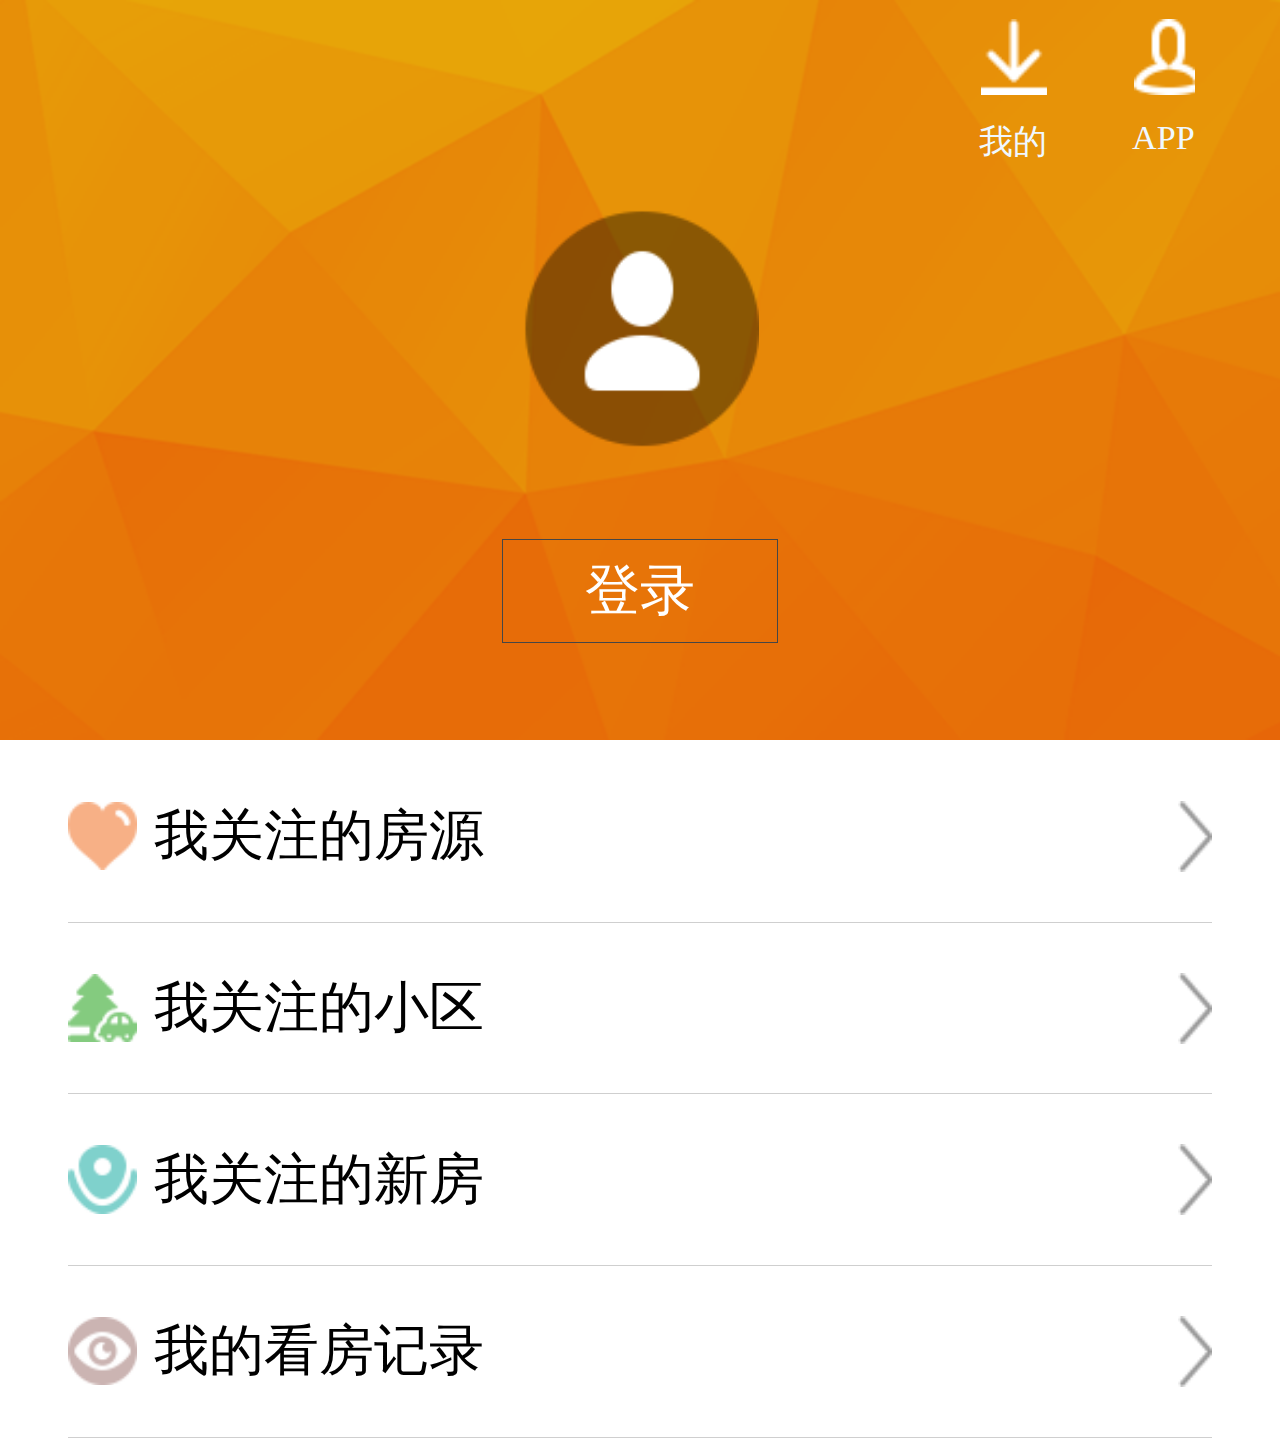
<file: 10.html>
<!DOCTYPE html>
<html lang="en">

<head>
    <meta charset="UTF-8">
    <meta http-equiv="X-UA-Compatible" content="IE=edge">
    <meta name="viewport" content="width=device-width, initial-scale=1.0">
    <title>Document</title>
    <link rel="stylesheet" href="./css/10.css">
</head>

<body>
    <header>
        <div><a href="">APP</a><a href="">我的</a></div>
        <div>
            <img src="image/my/urse2.png" alt="">
        </div>
        <div>
            <a href="">登录</a>
        </div>
    </header>
    <div class="box">
        <ul>
            <li><img src="image/my/icon1.png" alt="">我关注的房源</li>
            <li><img src="image/my/icon2.png" alt="">我关注的小区</li>
            <li><img src="image/my/icon3.png" alt="">我关注的新房</li>
            <li><img src="image/my/icon4.png" alt="">我的看房记录</li>
        </ul>
    </div>
</body>

</html>
<script src="./js/index.js"></script>
</file>
<file: css/10.css>
* {
  margin: 0;
  padding: 0;
  text-decoration: none;
  list-style: none;
}
header {
  height: 22rem;
  display: flex;
  width: 100%;
  background: url(../image/my/bg1.png) no-repeat 0px 0px;
  background-size: 100%;
  flex-wrap: wrap;
}
header > div:nth-of-type(1) {
  width: 100%;
  display: flex;
  flex-direction: row-reverse;
}
header > div:nth-of-type(1) a {
  padding-top: 3rem;
  color: aliceblue;
  margin-right: 2.5rem;
  margin-top: 0.5rem;
}
header > div:nth-of-type(1) a:nth-of-type(1) {
  background: url(../image/my/urse.png) no-repeat 2px 2px;
  background-size: 2rem;
}
header > div:nth-of-type(1) a:nth-of-type(2) {
  background: url(../image/my/down.png) no-repeat 2px 2px;
  background-size: 2rem;
}
header > div:nth-of-type(2) {
  width: 100%;
  text-align: center;
  height: 8.5rem;
}
header > div:nth-of-type(2) img {
  width: 7rem;
}
header > div:nth-of-type(3) {
  width: 100%;
  text-align: center;
  height: 5rem;
}
header > div:nth-of-type(3) a {
  text-align: center;
  line-height: 3rem;
  display: inline-block;
  width: 8rem;
  height: 3rem;
  font-size: 1.6rem;
  color: #fff;
  border: 1px solid #464646;
}
.box ul {
  display: flex;
  flex-wrap: wrap;
  padding: 0px 2rem;
  width: 100%;
  box-sizing: border-box;
}
.box ul li {
  display: flex;
  align-items: center;
  width: 100%;
  height: 5rem;
  font-size: 1.6rem;
  border-bottom: 1px solid #cfcfcf;
  background: url(../image/my/right.png) right center no-repeat;
  background-size: 1rem;
}
.box ul li img {
  width: 2rem;
  margin-right: 0.5rem;
}
</file>
